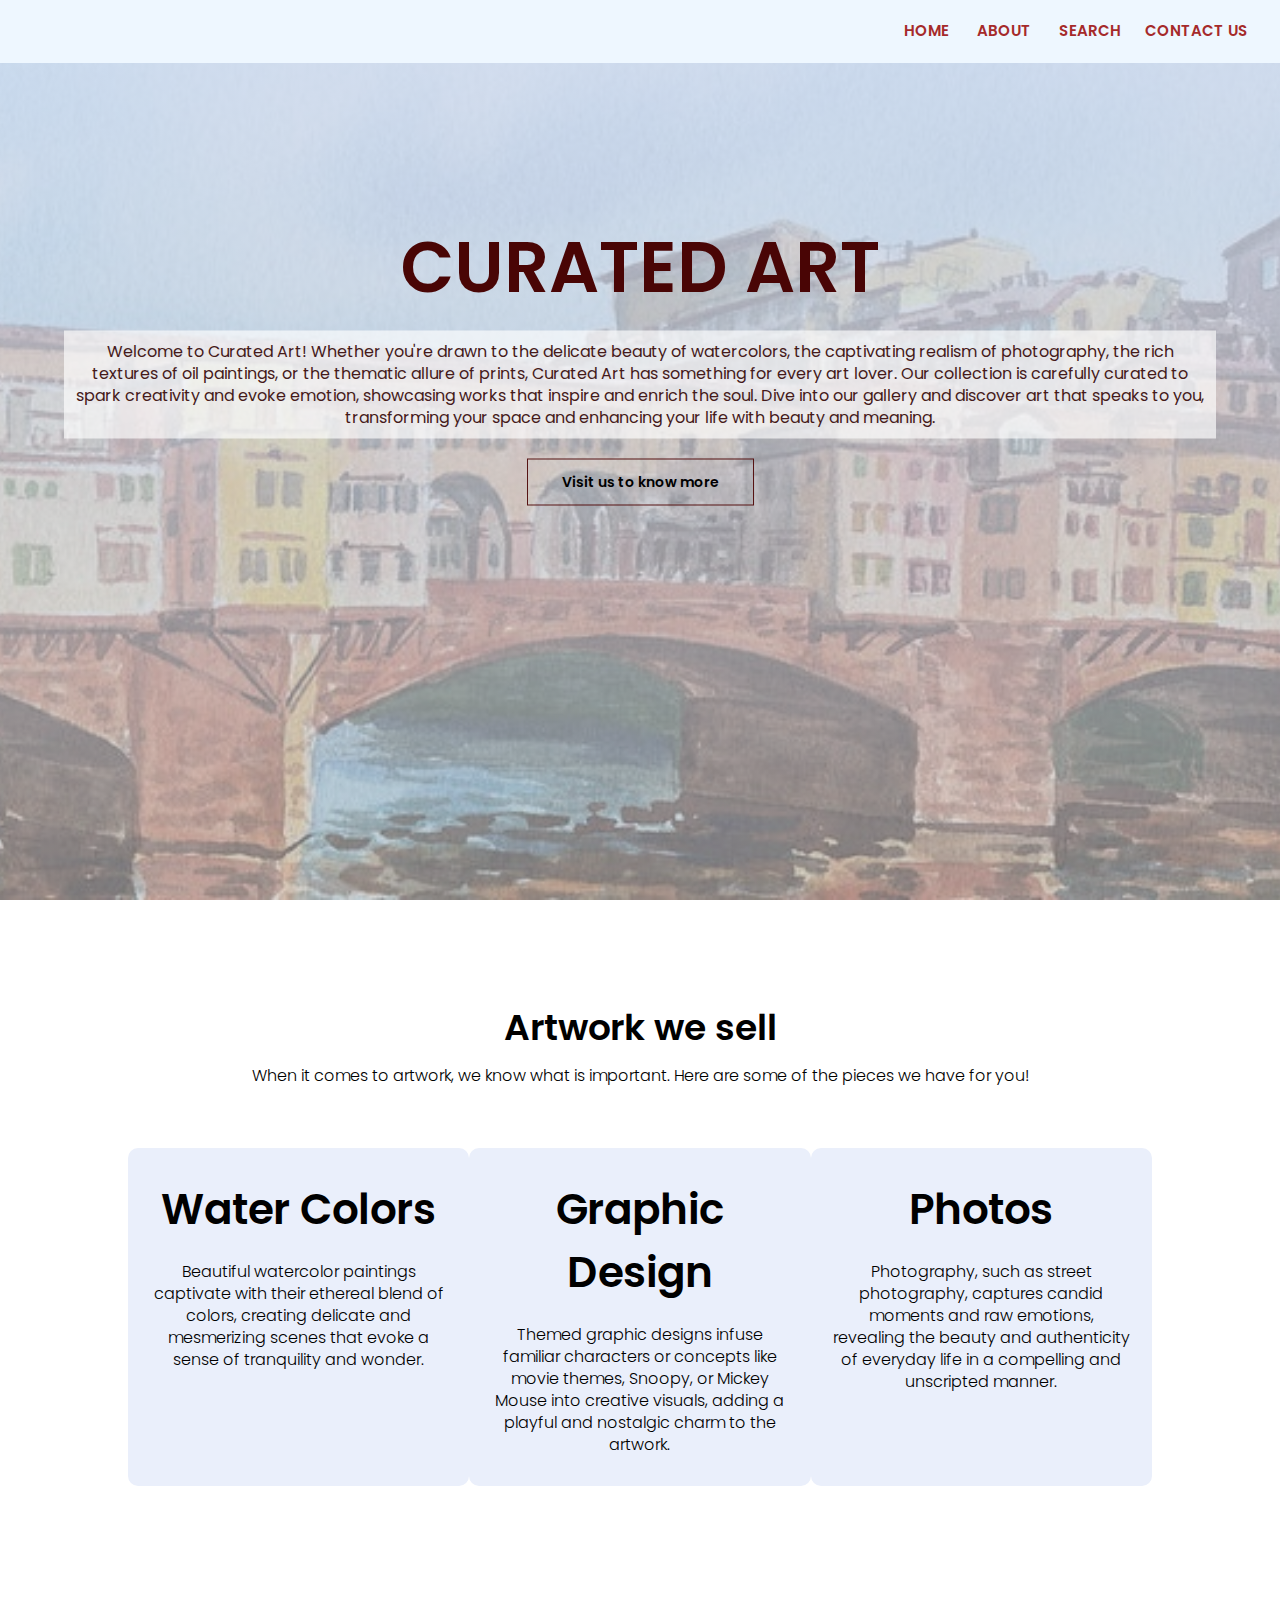
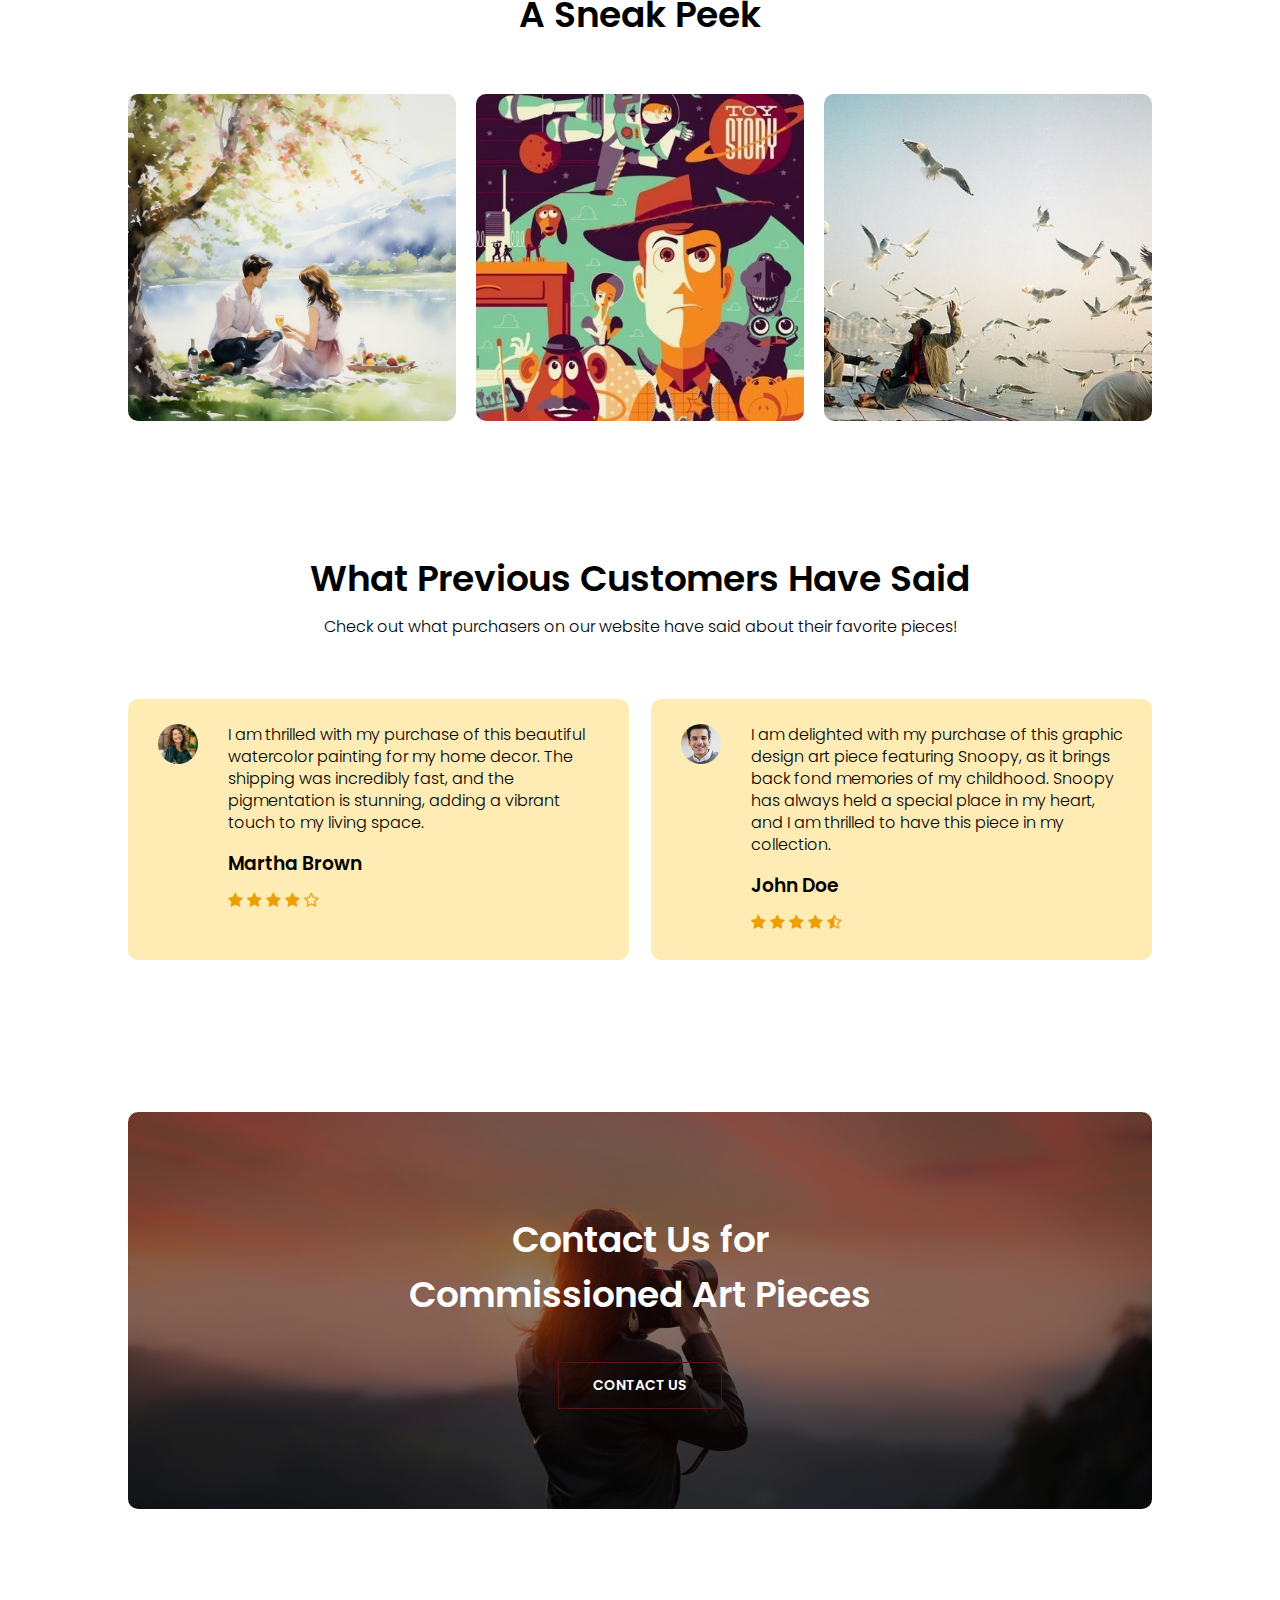
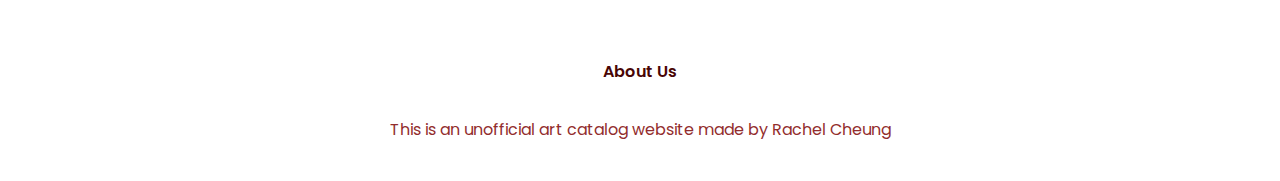
<file: index.html>
<!DOCTYPE html>
<html>

<head>
    <meta name = "viewport" content = "with-device-width, intitial-scale=1.0">
    <title> Where Art Begins</title>
    <!-- <meta name="description" content="A Catalog of Shows Set in Los Angeles"> -->
    <link rel="stylesheet" href="style.css" /> 
    <link rel="preconnect" href="https://fonts.googleapis.com">
    <link rel="preconnect" href="https://fonts.gstatic.com" crossorigin>
    <link href="https://fonts.googleapis.com/css2?family=Poppins:ital,wght@0,100;0,200;0,300;0,400;0,500;0,600;0,700;0,800;0,900;1,100;1,200;1,300;1,400;1,500;1,600;1,700;1,800;1,900&display=swap" rel="stylesheet">
    <link rel="stylesheet" href="https://stackpath.bootstrapcdn.com/font-awesome/4.7.0/css/font-awesome.min.css">

    <!-- <!-- <script type="text/javascript" src="scripts.js"></script>  -->
</head>

<body>
<section class = "header">
    <nav>
        <!-- <a href="index.html"><img src="images/logo.png"> </a> -->
        <div class="nav-links" id="navLinks">
            <i class="fa fa-times" onclick="hideMenu()"></i>
            <ul>
                <li><a href="index.html">HOME</a></li>
                <li><a href="about.html">ABOUT</a></li>
                <li><a href="search.html">SEARCH</a>
                <li><a href="contact.html">CONTACT US</a>
            </ul>
        </div>
        <i class="fa fa-bars" onclick="showMenu()"></i>
    </nav>

<div class="text-box">
    <h1> CURATED ART </h1>
    <p>Welcome to Curated Art! Whether you're drawn to the delicate beauty of watercolors, 
        the captivating realism of photography, the rich textures of oil paintings, or the 
        thematic allure of prints, Curated Art has something for every art lover. Our 
        collection is carefully curated to spark creativity and evoke emotion, showcasing 
        works that inspire and enrich the soul. Dive into our gallery and discover art that 
        speaks to you, transforming your space and enhancing your life with beauty and meaning.</p>
    <a href="" class="hero-btn"> Visit us to know more</a>
</div>    

</section>

<!-- WHITE AREA OF MAIN PAGE -->
<section class="course">
    <h1>
        Artwork we sell
        <p> When it comes to artwork, we know what is important. Here are some of the pieces we have for you!</p>
        <div class="row">
            <div class="course-col">
                <h3> Water Colors</h3>
                <p>
                    Beautiful watercolor paintings captivate with their ethereal blend of colors, creating delicate and mesmerizing scenes that evoke a sense of tranquility and wonder.
                </p>
            </div>

            <div class="course-col">
                <h3> Graphic Design </h3>
                <p>
                    Themed graphic designs infuse familiar characters or concepts like movie themes, Snoopy, or Mickey Mouse into creative visuals, adding a playful and nostalgic charm to the artwork.
                </p>
            </div>

            <div class="course-col">
                <h3> Photos </h3>
                <p>
                    Photography, such as street photography, captures candid moments and raw emotions, revealing the beauty and authenticity of everyday life in a compelling and unscripted manner.
                </p>
            </div>

        </div>
    </h1>
</section>

<section class="pictures">
    <h1>A Sneak Peek</h1>
    <div class="row">
        <!-- watercolor pic -->
        <div class="pictures-col">
            <img src="images/watercolor 7.jpg">
            <div class="layer">
                <h3>WATER COLOR</h3>
            </div>
        </div>
        <!-- graphic design pic -->
        <div class="pictures-col">
            <img src="images/themed 2.jpeg">
            <div class="layer">
                <h3>GRAPHIC DESIGN</h3>
            </div>
        </div>
        <!-- picture  -->
        <div class="pictures-col">
            <img src="images/photo9.jpeg">
            <div class="layer">
                <h3>PHOTOGRAPHY</h3>
            </div>
        </div>
    </div>
</section>

<!-- ----testimonials---- -->
<section class="reviews">
    <h1>What Previous Customers Have Said</h1>
    <p>Check out what purchasers on our website have said about their favorite pieces!</p>
    <div class="row">
        <!-- first user -->
        <div class="reviews-col">
            <img src="images/user1.jpeg">
            <div>
                <p>I am thrilled with my purchase of this beautiful watercolor 
                    painting for my home decor. The shipping was incredibly fast, 
                    and the pigmentation is stunning, adding a vibrant touch to 
                    my living space.</p>
                <h3> Martha Brown </h3>
                <i class="fa fa-star"></i>
                <i class="fa fa-star"></i>
                <i class="fa fa-star"></i>
                <i class="fa fa-star"></i>
                <i class="fa fa-star-o"></i>
            </div>
        </div>
        <!-- second user -->
        <div class="reviews-col">
            <img src="images/user2.jpeg">
            <div>
                <p>I am delighted with my purchase of this graphic design art piece 
                    featuring Snoopy, as it brings back fond memories of my childhood. 
                    Snoopy has always held a special place in my heart, and I am 
                    thrilled to have this piece in my collection.</p>
                <h3> John Doe </h3>
                <i class="fa fa-star"></i>
                <i class="fa fa-star"></i>
                <i class="fa fa-star"></i>
                <i class="fa fa-star"></i>
                <i class="fa fa-star-half-o"></i>
            </div>
        </div>
    </div>
</section>

<!-- ---- bgoqwbbvwbr ---- -->
<section class = "contact">
    <h1>
        Contact Us for<br>Commissioned Art Pieces
    </h1>
    <a href="" class="heroBottom-btn">CONTACT US</a>
</section>

<!-- ----FOOTER---- -->
<section class="footer">
    <h4>
        About Us
    </h4>
    <p> This is an unofficial art catalog website made by Rachel Cheung </p>
</section>

<script>
    // functions to close and open menu in javascript
    var navLinks = document.getElementById("navLinks")
    function showMenu(){
        navLinks.style.right = "0";
    }
    function hideMenu(){
        navLinks.style.right = "-200px";
    }
</script>

</body>
</html>
</file>
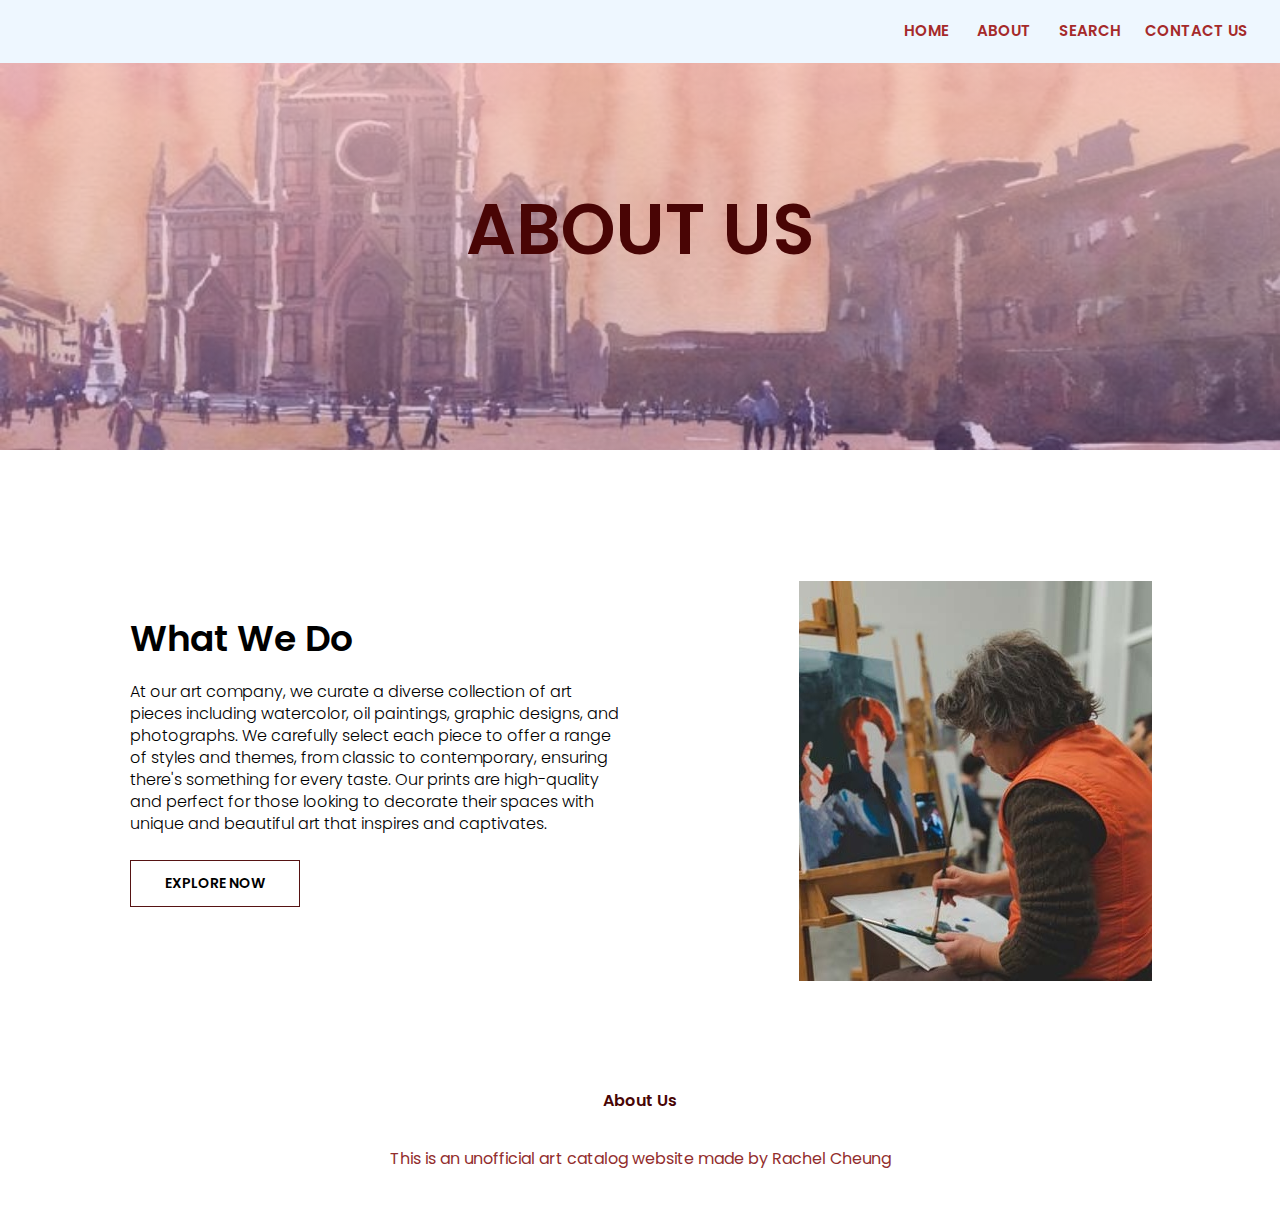
<file: about.html>
<!DOCTYPE html>
<html>

<head>
    <meta name = "viewport" content = "with-device-width, intitial-scale=1.0">
    <title> Where Art Begins</title>
    <!-- <meta name="description" content="A Catalog of Shows Set in Los Angeles"> -->
    <link rel="stylesheet" href="style.css" /> 
    <link rel="preconnect" href="https://fonts.googleapis.com">
    <link rel="preconnect" href="https://fonts.gstatic.com" crossorigin>
    <link href="https://fonts.googleapis.com/css2?family=Poppins:ital,wght@0,100;0,200;0,300;0,400;0,500;0,600;0,700;0,800;0,900;1,100;1,200;1,300;1,400;1,500;1,600;1,700;1,800;1,900&display=swap" rel="stylesheet">
    <link rel="stylesheet" href="https://stackpath.bootstrapcdn.com/font-awesome/4.7.0/css/font-awesome.min.css">

    <!-- <!-- <script type="text/javascript" src="scripts.js"></script>  -->
</head>

<body>
<section class = "aboutUsHeader">
    <nav>
        <!-- <a href="index.html"><img src="images/logo.png"> </a> -->
        <div class="nav-links" id="navLinks">
            <i class="fa fa-times" onclick="hideMenu()"></i>
            <ul>
                <li><a href="index.html">HOME</a></li>
                <li><a href="about.html">ABOUT</a></li>
                <li><a href="search.html">SEARCH</a>
                <li><a href="contact.html">CONTACT US</a>
            </ul>
        </div>
        <i class="fa fa-bars" onclick="showMenu()"></i>
    </nav>

<div class="text-box">
    <h1> ABOUT US </h1>
</div>    

</section>

<!-- ABOUT OF ABOUT US -->
<section class="us">
    <div class="row">
        <div class="us-col">
            <h1>What We Do</h1>
            <p>At our art company, we curate a diverse collection of 
                art pieces including watercolor, oil paintings, graphic
                 designs, and photographs. We carefully select each 
                 piece to offer a range of styles and themes, from classic
                  to contemporary, ensuring there's something for every taste. 
                  Our prints are high-quality and perfect for those looking 
                  to decorate their spaces with unique and beautiful art 
                  that inspires and captivates.</p>
            <a href="" class="hero-btn">EXPLORE NOW</a>
        </div>

        <div class="about-col">
            <img src="images/ArtClass.jpeg">
        </div>
    </div>
</section>

<!-- ----FOOTER---- -->
<section class="footer">
    <h4>
        About Us
    </h4>
    <p> This is an unofficial art catalog website made by Rachel Cheung </p>
</section>

<script>
    // functions to close and open menu in javascript
    var navLinks = document.getElementById("navLinks")
    function showMenu(){
        navLinks.style.right = "0";
    }
    function hideMenu(){
        navLinks.style.right = "-200px";
    }
</script>

</body>
</html>
</file>
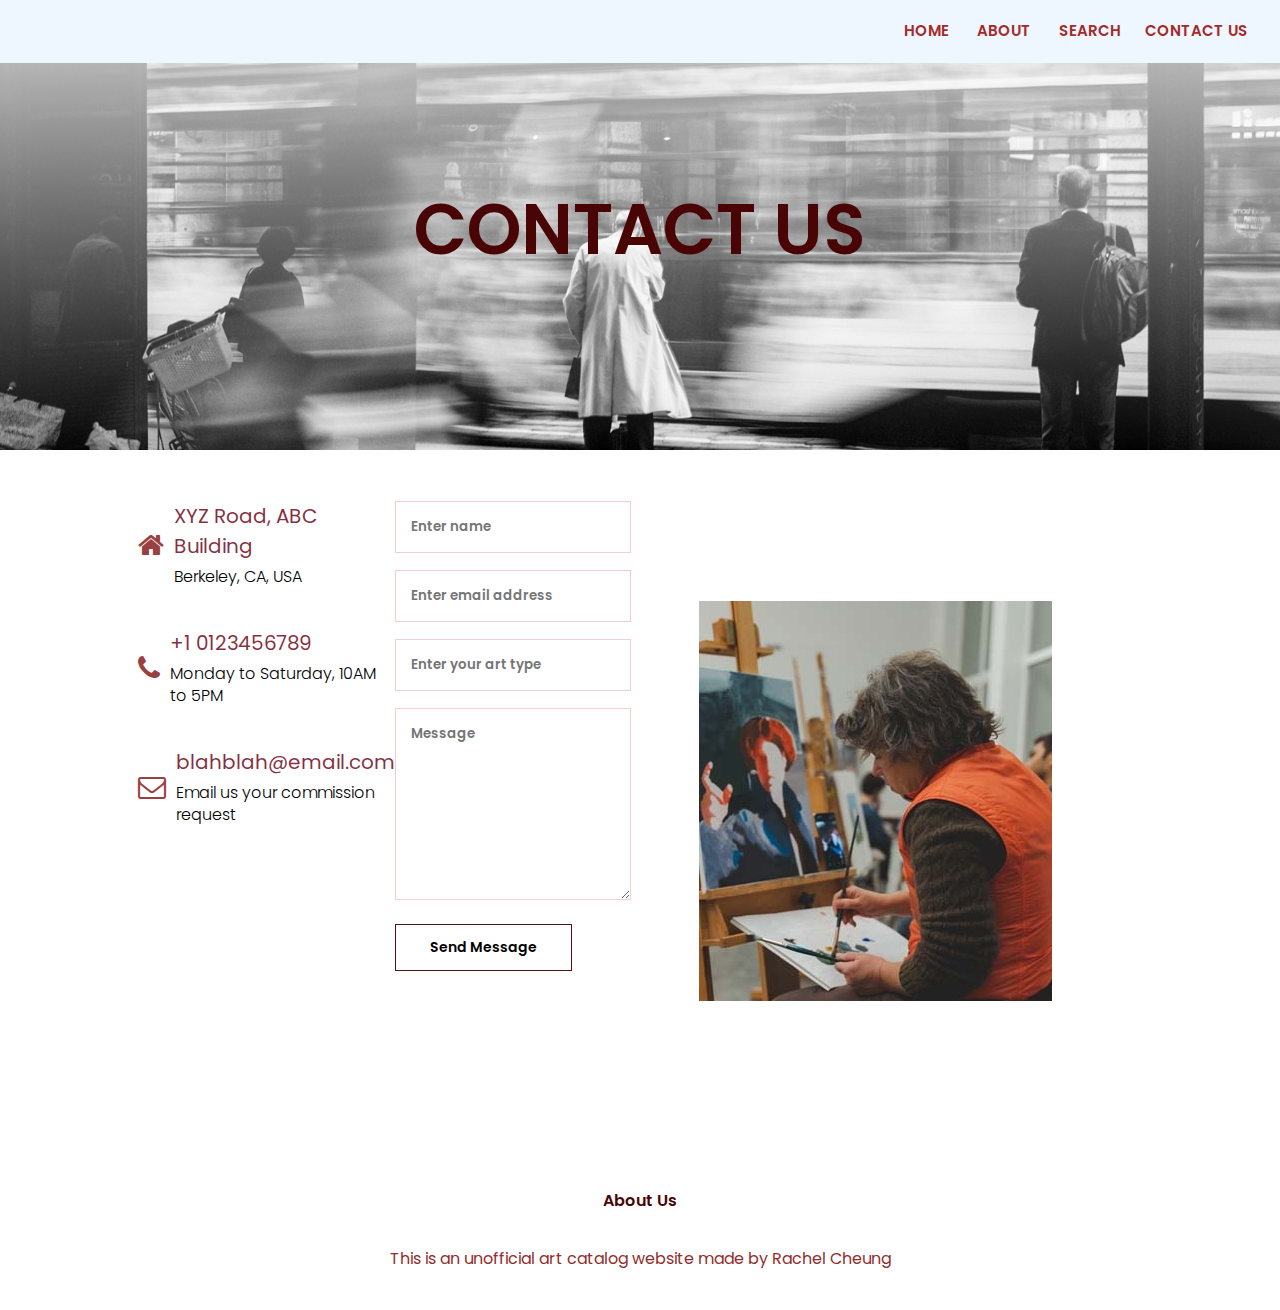
<file: contact.html>
<!DOCTYPE html>
<html>

<head>
    <meta name = "viewport" content = "with-device-width, intitial-scale=1.0">
    <title> Where Art Begins</title>
    <!-- <meta name="description" content="A Catalog of Shows Set in Los Angeles"> -->
    <link rel="stylesheet" href="style.css" /> 
    <link rel="preconnect" href="https://fonts.googleapis.com">
    <link rel="preconnect" href="https://fonts.gstatic.com" crossorigin>
    <link href="https://fonts.googleapis.com/css2?family=Poppins:ital,wght@0,100;0,200;0,300;0,400;0,500;0,600;0,700;0,800;0,900;1,100;1,200;1,300;1,400;1,500;1,600;1,700;1,800;1,900&display=swap" rel="stylesheet">
    <link rel="stylesheet" href="https://stackpath.bootstrapcdn.com/font-awesome/4.7.0/css/font-awesome.min.css">

    <!-- <!-- <script type="text/javascript" src="scripts.js"></script>  -->
</head>

<body>
<section class = "contactUsHeader">
    <nav>
        <!-- <a href="index.html"><img src="images/logo.png"> </a> -->
        <div class="nav-links" id="navLinks">
            <i class="fa fa-times" onclick="hideMenu()"></i>
            <ul>
                <li><a href="index.html">HOME</a></li>
                <li><a href="about.html">ABOUT</a></li>
                <li><a href="search.html">SEARCH</a>
                <li><a href="contact.html">CONTACT US</a>
            </ul>
        </div>
        <i class="fa fa-bars" onclick="showMenu()"></i>
    </nav>

<div class="text-box">
    <h1> CONTACT US </h1>
</div>    

</section>

<!-- ABOUT OF ABOUT US -->
<section class="contactus">
    <div class="row">
        <div class="contactus-col">
            <div>
                <i class="fa fa-home"></i>
                <span>
                    <h5>XYZ Road, ABC Building
                    </h5>
                    <p>Berkeley, CA, USA</p>
                </span>
            </div>

            <div>
                <i class= "fa fa-phone"></i>
                <span>
                    <h5>+1 0123456789</h5>
                    <p>Monday to Saturday, 10AM to 5PM</p>
                </span>
            </div>

            <div>
                <i class= "fa fa-envelope-o"></i>
                <span>
                    <h5> blahblah@email.com </h5>
                    <p> Email us your commission request</p>
                </span>
            </div>
        </div>

        <div class = "contactus-col">

            <form action="">
                <input type="text" placeholder = "Enter name" required>
                <input type="email" placeholder = "Enter email address" required>
                <input type="text" placeholder = "Enter your art type" required>
                <textarea rows="8" placeholder = "Message" ></textarea>
                <butto type="submit" class = "hero-btn">Send Message</button>
            </form>

        </div>

        <div class="contactus-col">
            <img src="images/ArtClass.jpeg">
        </div>
    </div>
</section>

<!-- ----FOOTER---- -->
<section class="footer">
    <h4>
        About Us
    </h4>
    <p> This is an unofficial art catalog website made by Rachel Cheung </p>
</section>

<script>
    // functions to close and open menu in javascript
    var navLinks = document.getElementById("navLinks")
    function showMenu(){
        navLinks.style.right = "0";
    }
    function hideMenu(){
        navLinks.style.right = "-200px";
    }
</script>

</body>
</html>
</file>
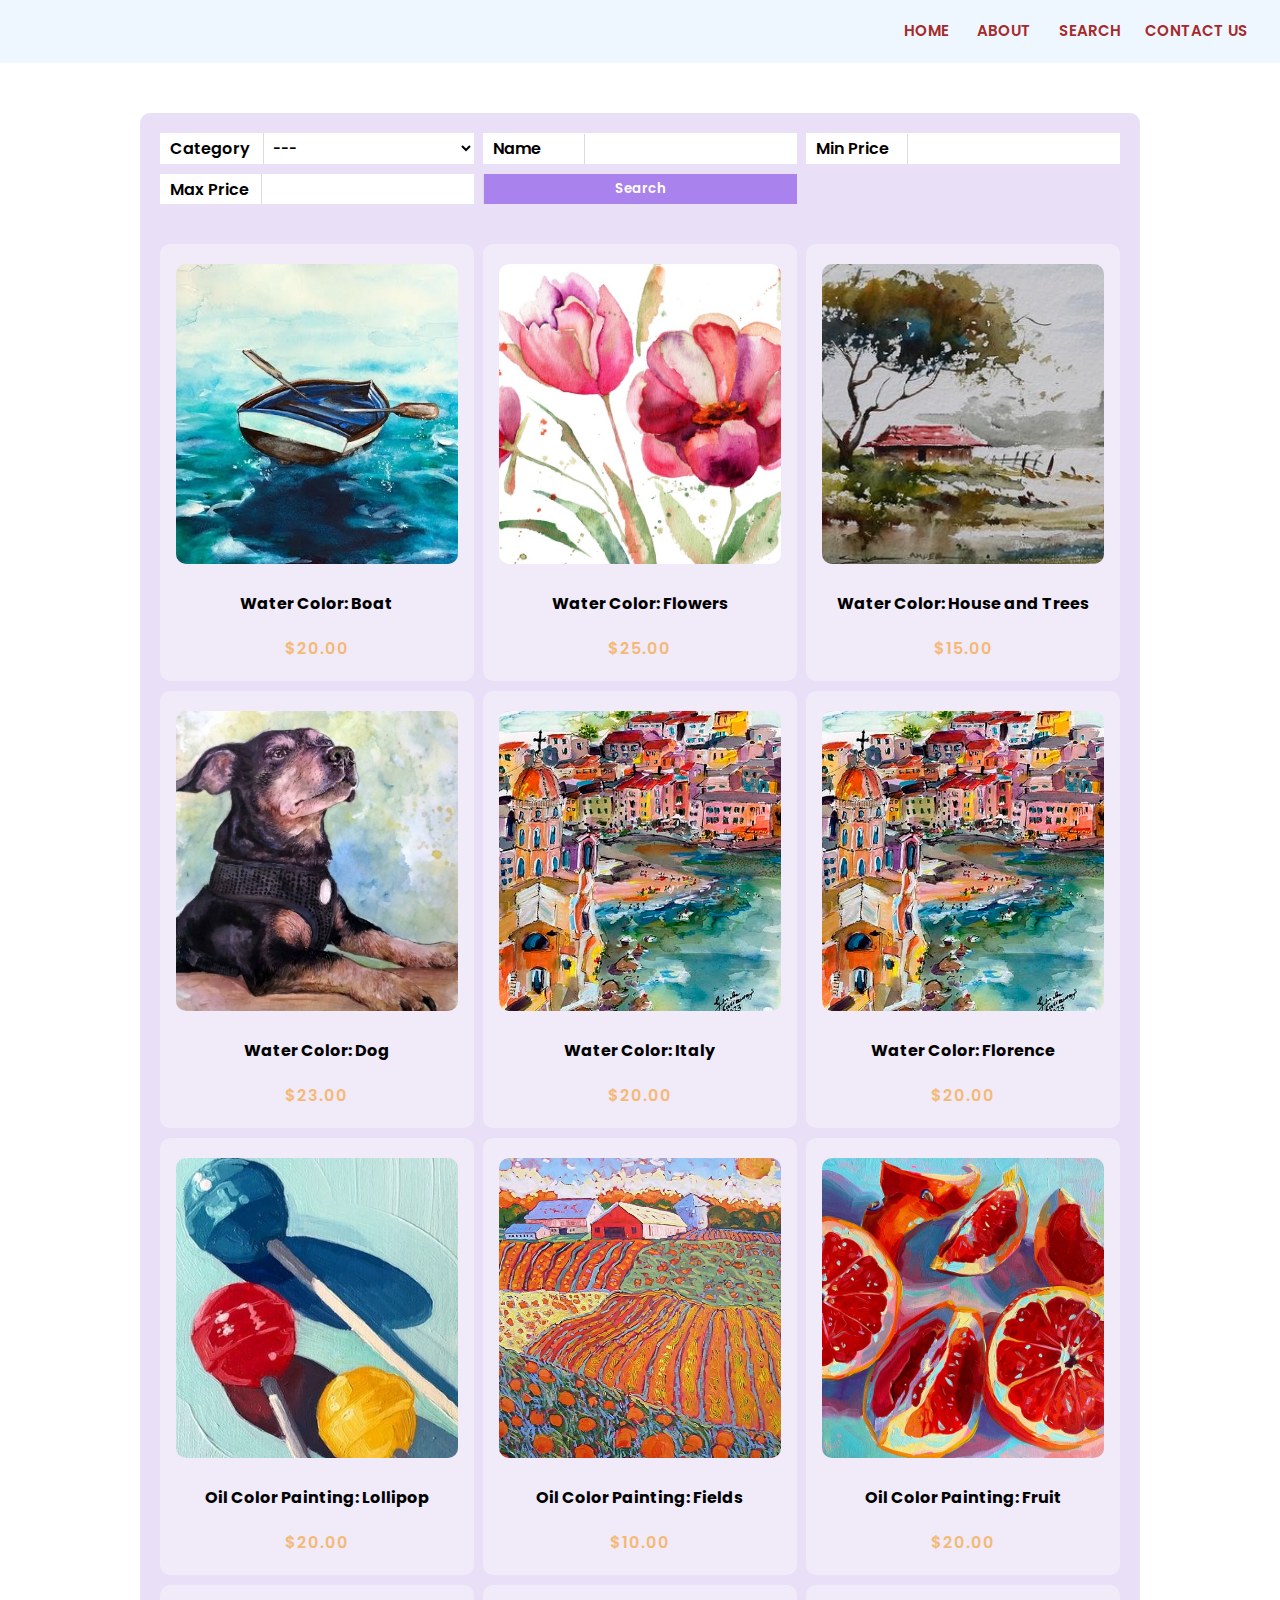
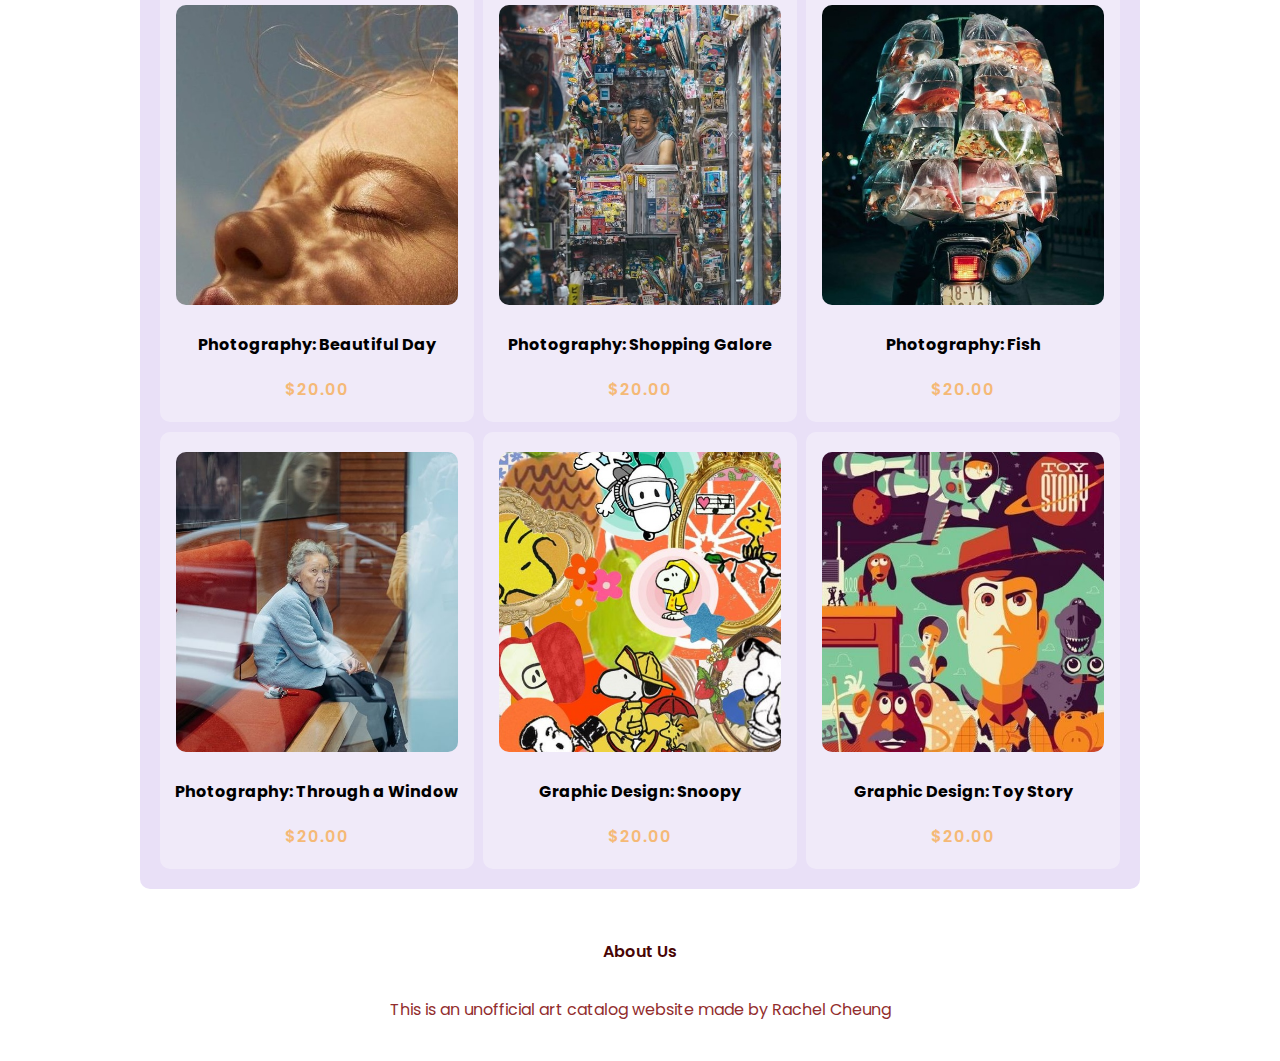
<file: search.html>
<!DOCTYPE html>
<html>

<head>
    <meta charset = "UTF-8">
    <meta http-equiv = "X-UA-Compatible" content = "IE=edge"
    <meta name = "viewport" content = "with-device-width, intitial-scale=1.0">
    <title> Where Art Begins</title>
    <!-- <meta name="description" content="A Catalog of Shows Set in Los Angeles"> -->
    <link rel="stylesheet" href="style.css" /> 
    <link rel="preconnect" href="https://fonts.googleapis.com">
    <link rel="preconnect" href="https://fonts.gstatic.com" crossorigin>
    <link href="https://fonts.googleapis.com/css2?family=Poppins:ital,wght@0,100;0,200;0,300;0,400;0,500;0,600;0,700;0,800;0,900;1,100;1,200;1,300;1,400;1,500;1,600;1,700;1,800;1,900&display=swap" rel="stylesheet">
    <link rel="stylesheet" href="https://stackpath.bootstrapcdn.com/font-awesome/4.7.0/css/font-awesome.min.css">

    <!-- <!-- <script type="text/javascript" src="scripts.js"></script>  -->
</head>

<body>
    <section class = "searchHeader">
        <nav>
            <!-- <a href="index.html"><img src="images/logo.png"> </a> -->
            <div class="nav-links" id="navLinks">
                <i class="fa fa-times" onclick="hideMenu()"></i>
                <ul>
                    <li><a href="index.html">HOME</a></li>
                    <li><a href="about.html">ABOUT</a></li>
                    <li><a href="search.html">SEARCH</a>
                    <li><a href="contact.html">CONTACT US</a>
                </ul>
            </div>
            <i class="fa fa-bars" onclick="showMenu()"></i>
        </nav>
     </section>   

<!-- --------begin filter------- -->
<section class = searchBody>
    <div class="container">
        <form class="filter">
            <div class="item">
                <label>Category</label>
                <select name="category">
                    <option value="">---</option>
                    <option value="Watercolor">Watercolor</option>
                    <option value="Oil Painting">Oil Painting</option>
                    <option value="Photography">Photography</option>
                    <option value="Themed Graphics">Themed Graphics</option>
                </select>
            </div>
            <div class="item">
                <label>Name</label>
                <input name="name" type="text">
            </div>
            <div class="item">
                <label>Min Price</label>
                <input name="minPrice" type="number">
            </div>
            <div class="item">
                <label>Max Price</label>
                <input name="maxPrice" type="number">
            </div>
            <div class="item submit">
                <button>Search</button>
            </div>
        </form>

        <div id="list">
            <!-- Water color art data -->
            <div class="item">
                <img src="images/watercolor 1.jpeg">
                <div class = "titleArt">Water Color: Boat</div>
                <div class = "price">$20.00</div>
            </div>

            <div class="item">
                <img src="images/watercolor 2.jpeg">
                <div class = "titleArt">Water Color: Flowers</div>
                <div class = "price">$25.00</div>
            </div>

            <div class="item">
                <img src="images/watercolor 3.jpeg">
                <div class = "titleArt">Water Color: House and Trees</div>
                <div class = "price">$15.00</div>
            </div>

            <div class="item">
                <img src="images/watercolor 4.jpeg">
                <div class = "titleArt">Water Color: Dog</div>
                <div class = "price">$23.00</div>
            </div>

            <div class="item">
                <img src="images/watercolor 5.jpeg">
                <div class = "titleArt">Water Color: Italy</div>
                <div class = "price">$20.00</div>
            </div>

            <div class="item">
                <img src="images/watercolor 6.jpeg">
                <div class = "titleArt">Water Color: Florence</div>
                <div class = "price">$22.00</div>
            </div>

                        <!-- Oil painting art data -->
            <div class="item">
                <img src="images/oil painting 1.jpeg">
                <div class = "titleArt">Oil painting: Lollipop</div>
                <div class = "price">$20.00</div>
            </div>

            <div class="item">
                <img src="images/oil painting 2.jpeg">
                <div class = "titleArt">Oil painting: Fields</div>
                <div class = "price">$10.00</div>
            </div>

            <div class="item">
                <img src="images/oil painting 3.jpeg">
                <div class = "titleArt">Oil painting: Fruit</div>
                <div class = "price">$20.00</div>
            </div>

             
                        <!-- Oil painting art data -->
            <div class="item">
                <img src="images/photo1.jpeg">
                <div class = "titleArt">Photography: Beautiful Day</div>
                <div class = "price">$20.00</div>
            </div>

            <div class="item">
                <img src="images/photo2.jpeg">
                <div class = "titleArt">Photography: Shopping Galore</div>
                <div class = "price">$10.00</div>
            </div>

            <div class="item">
                <img src="images/photo3.jpeg">
                <div class = "titleArt">Photography: Fish</div>
                <div class = "price">$20.00</div>
            </div>

            <div class="item">
                <img src="images/photo4.jpeg">
                <div class = "titleArt">Photography: Through a Window</div>
                <div class = "price">$20.00</div>
            </div>

           <!-- Graphic design art data -->
           <div class="item">
                <img src="images/themed 1.jpeg">
                <div class = "titleArt">Graphic Design: Snoopy</div>
                <div class = "price">$20.00</div>
            </div>

            <div class="item">
                <img src="images/themed 2.jpeg">
                <div class = "titleArt">Graphic Design: Toy Story</div>
                <div class = "price">$20.00</div>
            </div>

        </div>
    </div>
    <script src="scripts.js"></script>
</section>

<!-- ----FOOTER---- -->
<section class="footer">
    <h4>
        About Us
    </h4>
    <p> This is an unofficial art catalog website made by Rachel Cheung </p>
</section>
</body>

<script>
    // functions to close and open menu in javascript
    var navLinks = document.getElementById("navLinks")
    function showMenu(){
        navLinks.style.right = "0";
    }
    function hideMenu(){
        navLinks.style.right = "-200px";
    }
</script>


</body>
</html>
</file>
<file: style.css>
* {
    margin: 0;
    padding: 0;
    font-family: 'Poppins', sans-serif;
    font-weight: 600;
    font-style: normal;
}

.header {
    min-height: 100vh;
    width: 100%;
    background-image: linear-gradient(to bottom, rgba(213, 227, 250, 0.812), rgba(255, 255, 255, 0.266)),url(images/banner.jpeg);
    background-position: center;
    background-size: cover;
    position: relative;
}
nav{
    display: flex;
    padding: 2% 6%;
    justify-content: space-between;
    align-items: center;
}
/* nav img{
    width: 150px;
} */
.nav-links {
    margin-left: auto;
}
.nav-links ul li{
    list-style: none;
    display: inline-block;
    padding: 8px 12px;
    position: relative;
}
.nav-links ul li a{ 
    color:#A52A2A;
    text-decoration: none;
    font-size: 15px;
}
.nav-links ul li::after{
    content: '';
    width: 0%;
    height: 2px;
    background: #d68c8c;
    display: block;
    margin: auto;
    transition: 0.5s;
}
.nav-links ul li:hover::after{
    width: 100%;
}
.text-box{
    width: 90%;
    color: #490505;
    position: absolute;
    top: 40%;
    left: 50%;
    transform: translate(-50%, -50%);
    text-align: center;
}
.text-box h1{
    font-size: 70px;
}/* changes the title on home page*/
.text-box p{
    /* changes the text under the title on home page*/
    margin: 10px 0 20px;
    font-size: 16px;
    color: #451a1a;
    font-family: 'Poppins', sans-serif;
    font-weight: 400;
    font-style: normal;
    background-color: rgba(255, 255, 255, 0.656); /* White with 50% opacity */
    padding: 10px; /* Add padding to create space between the text and the box */
}
.hero-btn{
    /* visit us to learn more button */
    display: inline-block;
    text-decoration: none;
    color: #000000;
    border: 1.2px solid #561313;
    padding: 12px 34px;
    font-size: 14px;
    background: transparent;
    position: relative;
    cursor: pointer;
}
.hero-btn:hover{
    border: 1px solid #d2e5ff;
    background: #d2e5ff;
    transition: 1s;
}
nav {
    display: flex;
    justify-content: space-between;
    align-items: right;
    padding: 10px 20px;
    background-color: #eef7ff;
}
nav .fa{
    display: none;
}

@media(max-width: 700px){
    /* works with iphone i think */
    .text-box h1{
        font-size: 20px;
    }
    .nav-links ul li{
        display: block;
    }
    .nav-links{
        position: absolute;
        background: #ffdbdb;
        height: 100vh;
        width: 200px;
        top: 0;
        right: -200px;
        text-align: left;
        z-index: 2;
        transition: 1s;
    }
    nav .fa{
        /* the little x in the tabs */
        display: block;
        color: #A52A2A;
        margin: 10px;
        font-size: 22px;
        cursor: pointer;
    }
    .nav-links ul{
        padding: 17px;
    }
}

/* WHITE AREA OF MAIN PAGE */
.course {
    width: 80%;
    margin: auto;
    text-align: center;
    padding-top: 100px;
}
h1{
    font-size: 36px;
    font-weight: 600;
}
p{
    color: #000000;
    font-size: 16px;
    font-weight: 350;
    line-height: 22px;
    padding: 10px;
}

/* for the boxes that hold what is offered on main page*/
.row{
    margin-top: 5%;
    display: flex;
    justify-content: space-between;
}
.course-col{
    flex-basis: 31%;
    background: #eaeffb;
    border-radius: 10px;
    margin-bottom: 5%;
    padding: 20px 12px;
    box-sizing: bo rder-box;
    transition: 0.5s;
}
h3{
    text-align: center;
    font-weight: 600;
    margin: 10px 0;
}
.course-col:hover{
    box-shadow: 0 0 20px 0px rgba(0,0,0,0.2);
}
@media(max-width: 700px){
    /* this fixes the boxes so that it can change on a smaller screen */
    .row{
        flex-direction: column;
    }
}
/* 
pictures on main page */
.pictures{
    width: 80%;
    margin: auto;
    text-align: center;
    padding-top: 50px;
}
.pictures-col{
    flex-basis: 32%;
    border-radius: 10px;
    margin-bottom: 30px;
    position: relative;
    overflow: hidden;
}
.pictures-col img {
    width: 100%;
    object-fit: cover; /* Ensures the image covers the entire container */
    display:block;
}
.layer{
    background: transparent;
    height: 100%;
    width: 100%;
    position: absolute;
    top: 0;
    left: 0;
    transition: 0.5s;
}
.layer:hover{
    background: #b6f5cbb5;
}
.layer h3{
    width: 100%;
    font-weight: 500;
    color: #3f0f0f;
    font-size: 26px;
    bottom: 0;
    left: 50%;
    transform: translateX(-50%);
    position: absolute;
    opacity: 0;
    transition: 0.5s;
}
.layer:hover h3{
    bottom: 49%;
    opacity: 1;

}

/* -----reviews----- */
.reviews{
    width: 80%;
    margin: auto;
    padding-top: 100px;
    text-align: center;
}
.reviews-col{
    flex-basis: 44%;
    border-radius: 10px;
    margin-bottom: 5%;
    text-align: left;
    background: #ffecb5;
    padding: 25px;
    cursor: pointer;
    display: flex;
}
.reviews-col img{
    height: 40px;
    margin-left: 5px;
    margin-right: 30px;
    border-radius: 50%;
}
.reviews-col p{
    padding: 0;
}
.reviews-col h3{
    margin-top: 15px;
    text-align: left;
}
.reviews-col .fa{
    color: #ed9e00
}

/* contact us */
.contact{
    margin: 100px auto;
    width: 80%;
    background-image: linear-gradient(#00000075,#00000075), url(images/contactusbanner.jpeg);
    background-position: center;
    background-size: cover;
    border-radius: 10px;
    text-align: center;
    padding: 100px 0;
}
.contact h1{
    color: #fff;
    margin-bottom: 40px;
    padding: 0;
}
@media(max-width: 700px) {
    /* adjust font size of bottom contact us for diff screens */
    .ontact h1{
        font-size: 24px;
    }
}


.heroBottom-btn{
    /* visit us to learn more button at bottom */
    display: inline-block;
    text-decoration: none;
    color: #ffffff;
    border: 1.2px solid #561313;
    padding: 12px 34px;
    font-size: 14px;
    background: transparent;
    position: relative;
    cursor: pointer;
}
.heroBottom-btn:hover{
    border: 1px solid #d2e5ff;
    background: #762323;
    transition: 1s;
}

/* -------FOOTER-------- */
.footer{
    width: 100%;
    text-align: center;
    padding: 30px 0;
}
.footer h4{
    margin-bottom: 25px;
    margin-top: 20px;
    font-weight: 600;
    color:#490505
}
.footer p{
    font-weight: 400;
    color:#922d2d
}
/* 
ABOUT US */
.aboutUsHeader {
    min-height: 50vh;
    width: 100%;
    background-image: linear-gradient(to bottom, rgba(255, 204, 198, 0.812), rgba(160, 86, 200, 0.266)),url(images/bannerABOUTUS.jpeg);
    background-position: center;
    background-size: cover;
    position: relative;
    text-align: center;
}
.aboutUsHeader h1{
    margin-top: 100px;
}
.us{
    width: 80%;
    margin: auto;
    padding-top: 80px;
    padding-bottom: 50px;
}
.us-col{
    flex-basis: 48%;
    padding: 30px 2px;
}
.us-col img{
    width: 100%;
}
.us-col h1{
    padding-top: 0;
}
.us-col p{
    padding: 15px 0 25px;
}
.contactus{
    width:80%;
    margin: auto;
}
.contactus-col{
    flex-basis: 48%;
    margin-bottom: 30px;
}
.contactus-col div{
    display: flex;
    align-items: center;
    margin-bottom: 40px;
}
.contactus-col div .fa{
    font-size: 28px;
    color: #9b4040;
    margin: 10px;
    margin-right: 10px;
}
.contactus-col div p{
    padding: 0;
}
.contactus-col div h5{
    font-size: 20px;
    margin-bottom: 5px;
    font-weight: 400;
    color:rgba(118, 18, 39, 0.882)
}
.contactus-col input, .contactus-col textarea{
    width: 100%;
    padding: 15px;
    margin-bottom: 17px;
    outline: none;
    border: 1px solid #f4cece;
}
.contactus img{
    margin: 100px;
}
/* 
contact US */
.contactUsHeader {
    min-height: 50vh;
    width: 100%;
    background-image: linear-gradient(to bottom, rgba(255, 255, 255, 0.812), rgba(160, 86, 200, 0)),url(images/contactbanner.jpeg);
    background-position: center;
    background-size: cover;
    position: relative;
    text-align: center;
}
.contactUsHeader h1{
    margin-top: 100px;
}

/* 
search US */
.searchHeader {
    /* min-height: 50vh;
    width: 100%; */
    /* background-image: linear-gradient(to bottom, rgba(255, 255, 255, 0.812), rgba(160, 86, 200, 0)),url(images/searchbanner.jpeg);
    background-position: center; */
    /* background-size: cover; */
    /* position: relative;
    text-align: center; */
}
.contactUsHeader h1{
    margin-top: 100px;
}

/* SEARCH */


.container{
    background-color: #E9E0F7;
    width: 1000px;
    max-width:  100%;
    margin: 50px auto 0;
    border-radius: 10px;
}
.filter{
    padding: 20px;
    display: grid;
    grid-template-columns: 32.666% 32.666% 32.666%;
    column-gap: 1%;
    row-gap: 10px;
}
.filter .item{
    background-color: #fff;
    display: flex;
    justify-content: center;
    align-items: center;
}
.filter .item select,
.filter .item input,
.filter .item button{
    width: 100%;
    padding: 5px;
    border: none;
    background-color: transparent;
    border-left: 1px solid #ddd;
    outline: none;
}
.filter .item label{
    display: block;
    width: 40%;
    padding: 0 10px;
}
.filter .item.submit button{
    background-color: #AA82ED;
    color: #fff;
}
.countResults{
    font-size: xx-large;
    text-align: center;
    padding: 20px;
}
#list{
    padding: 20px;
    display: grid;
    column-gap: 1%;
    grid-template-columns: 32.66% 32.66% 32.66%;
    row-gap: 10px;
}
#list .item img{
    width: 90%;
    height:300px;
    object-fit: cover;
    margin: 20px 0;
    border-radius: 10px;
}
#list .item{
    background-color: #fff5;
    text-align: center;
    border-radius: 10px;
}
#list .item .title{
    font-weight: bold;
}
#list .item .price{
    color: #F5B976;
    letter-spacing: 1px;
    padding: 20px;
}
</file>
